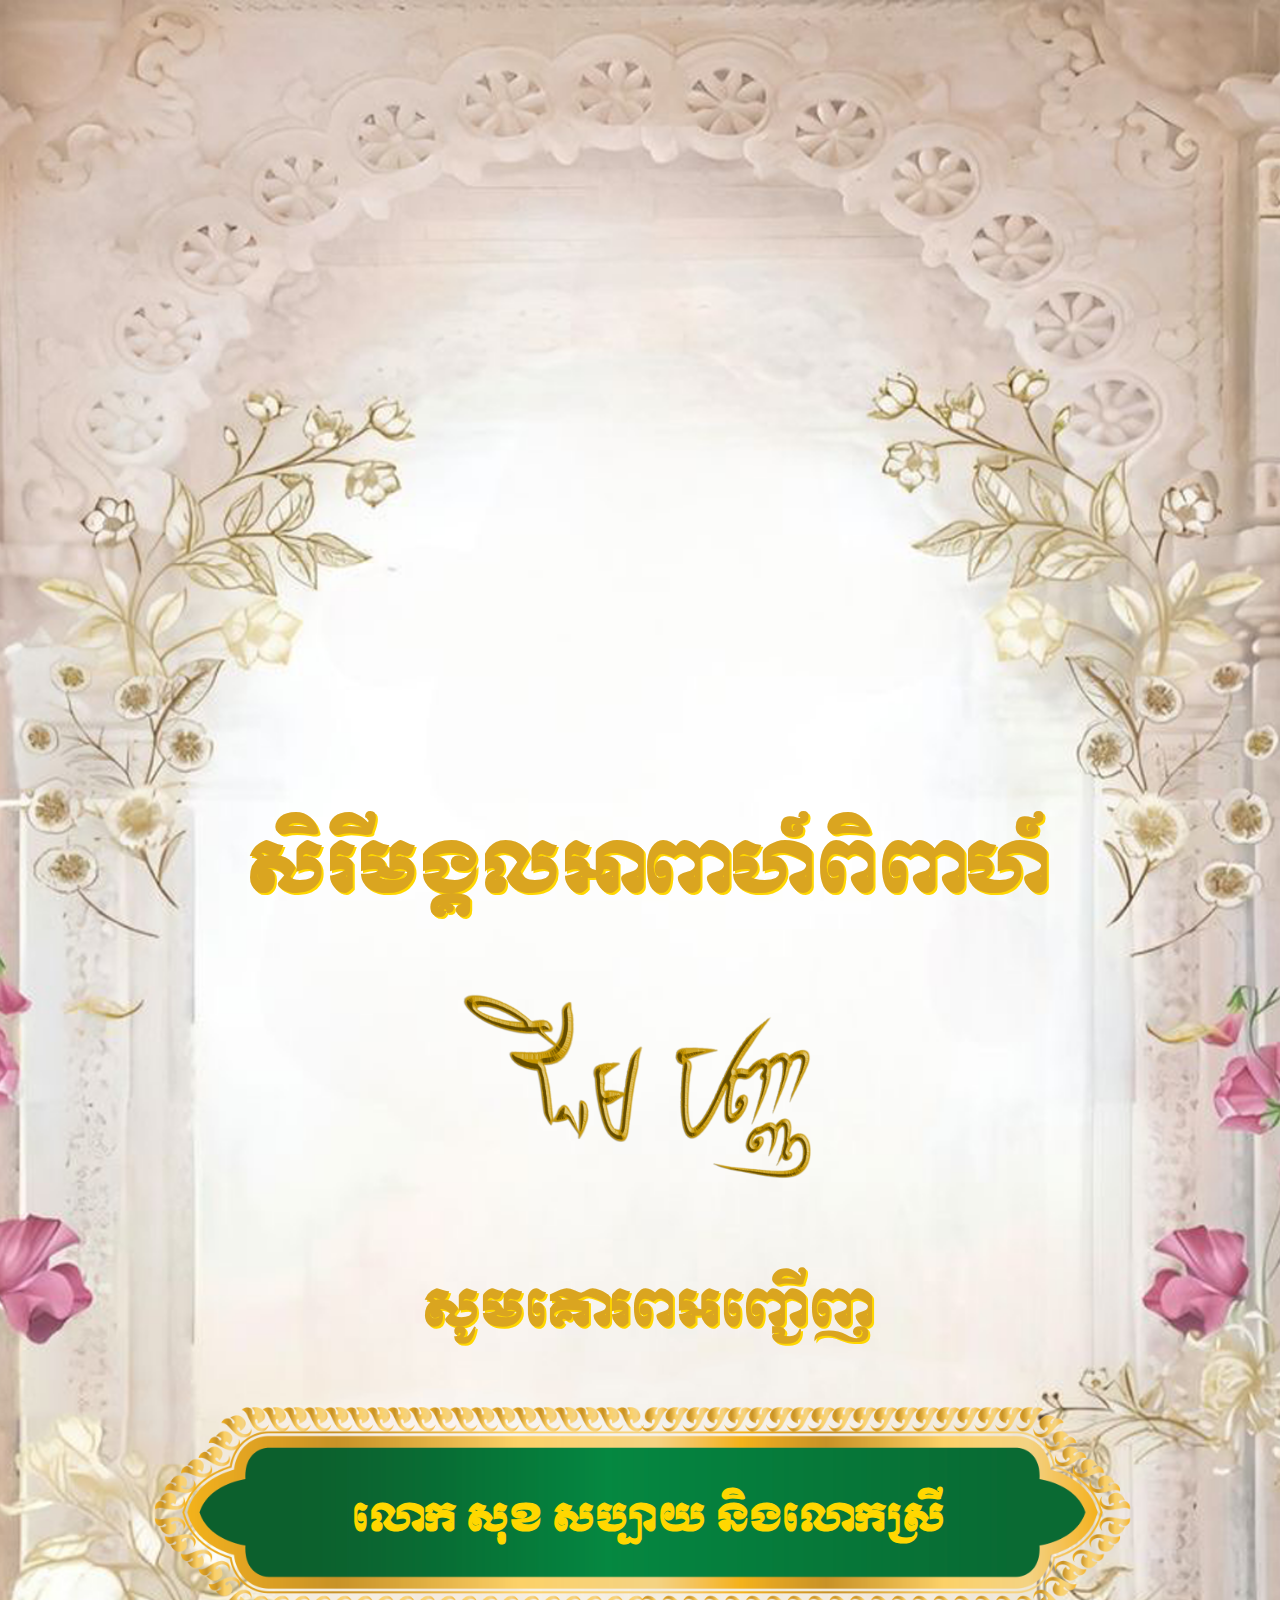
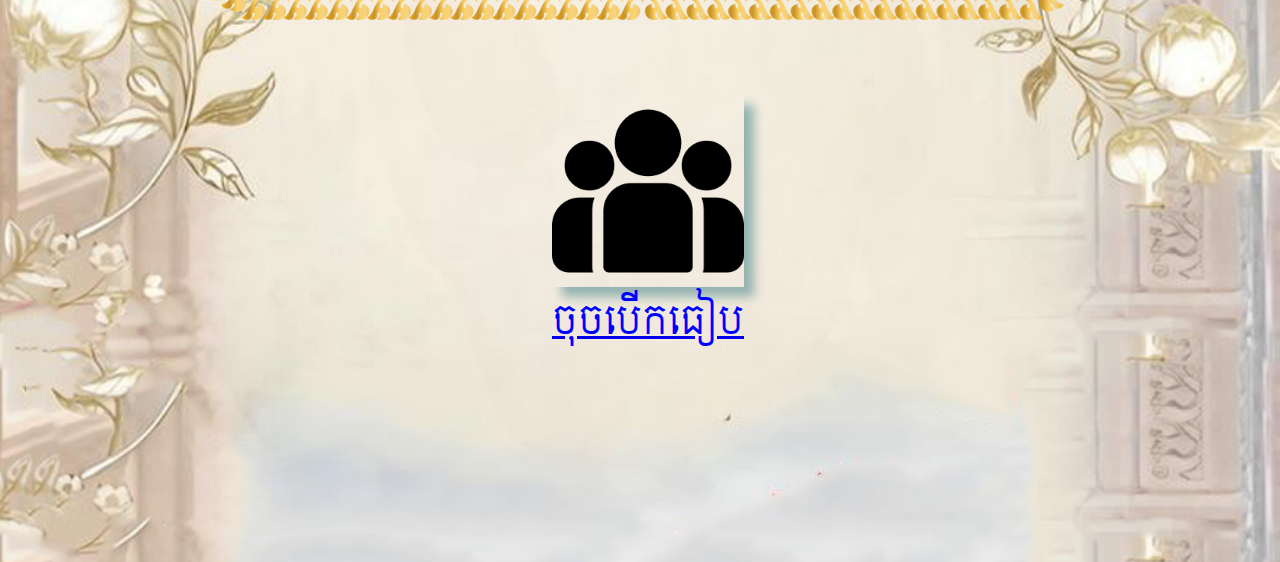
<file: index.html>
<!DOCTYPE html>
<html lang="en">
<head>
    <meta charset="UTF-8">
    <meta name="viewport" content="width=device-width, initial-scale=1.0">
    <title>Sample Theap-Ka</title>
    <link rel="stylesheet" href="/style.css">
</head>
<body>
   <!-- background 1-->
</body>
<body class="background-2">
    
</body>
<body>
    <h1 class="text-1">សិរីមង្គលអាពាហ៍ពិពាហ៍</h1>
    <img class="logo-1" src="/2.logo chim panha (Gold).png" alt="logo">
    <h2 class="text-2">សូមគោរពអញ្ជើញ</h2>
</body>
<body >
    <img class="frame-1" src="/1.frame name.png" alt="frame name">
    <h2 class="text-3">លោក សុខ សប្បាយ និងលោកស្រី</h2>
</body>
<body>
    <div​​ > <a  href="/page2.html" target="_blank" >
<img class="click-pic" src="/about me.png" alt="click"> <h5 class="text-9" target >ចុចបើកធៀប</h5></a></div​​>
</body>
</html>
</file>
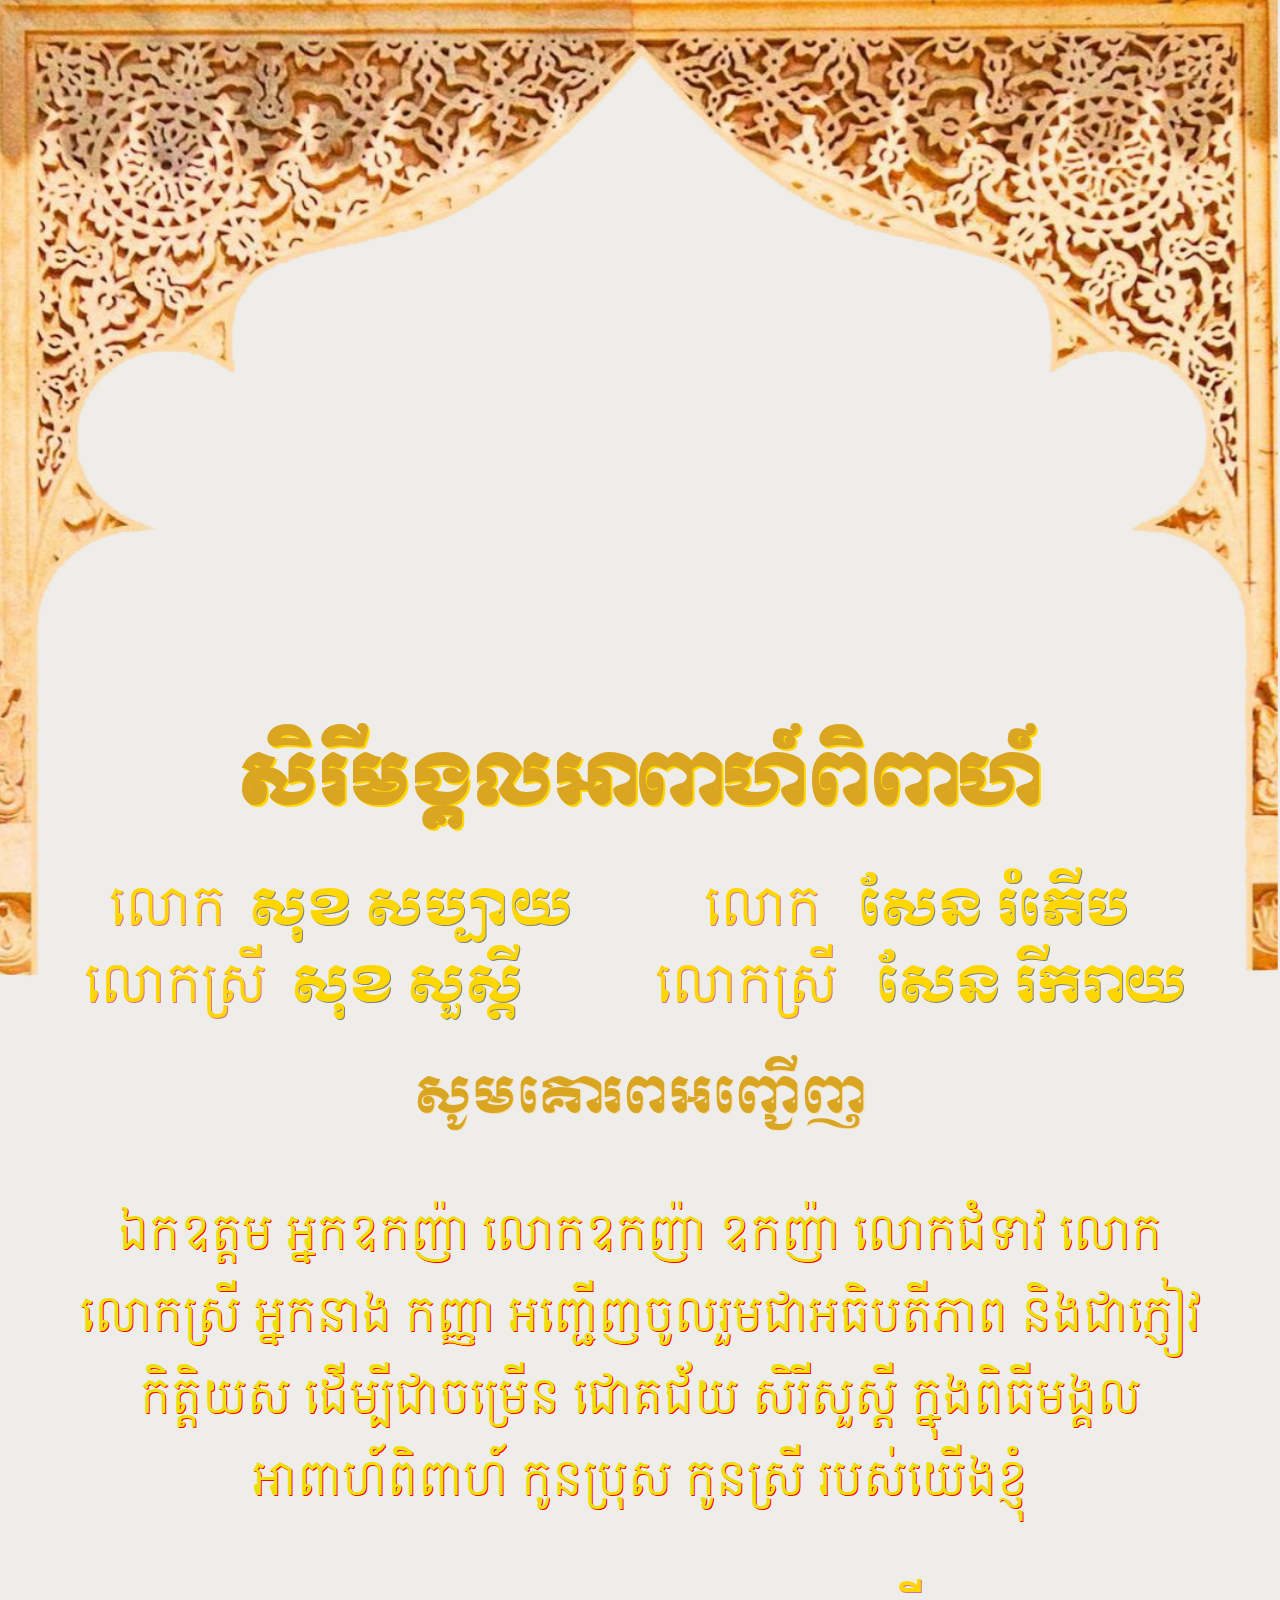
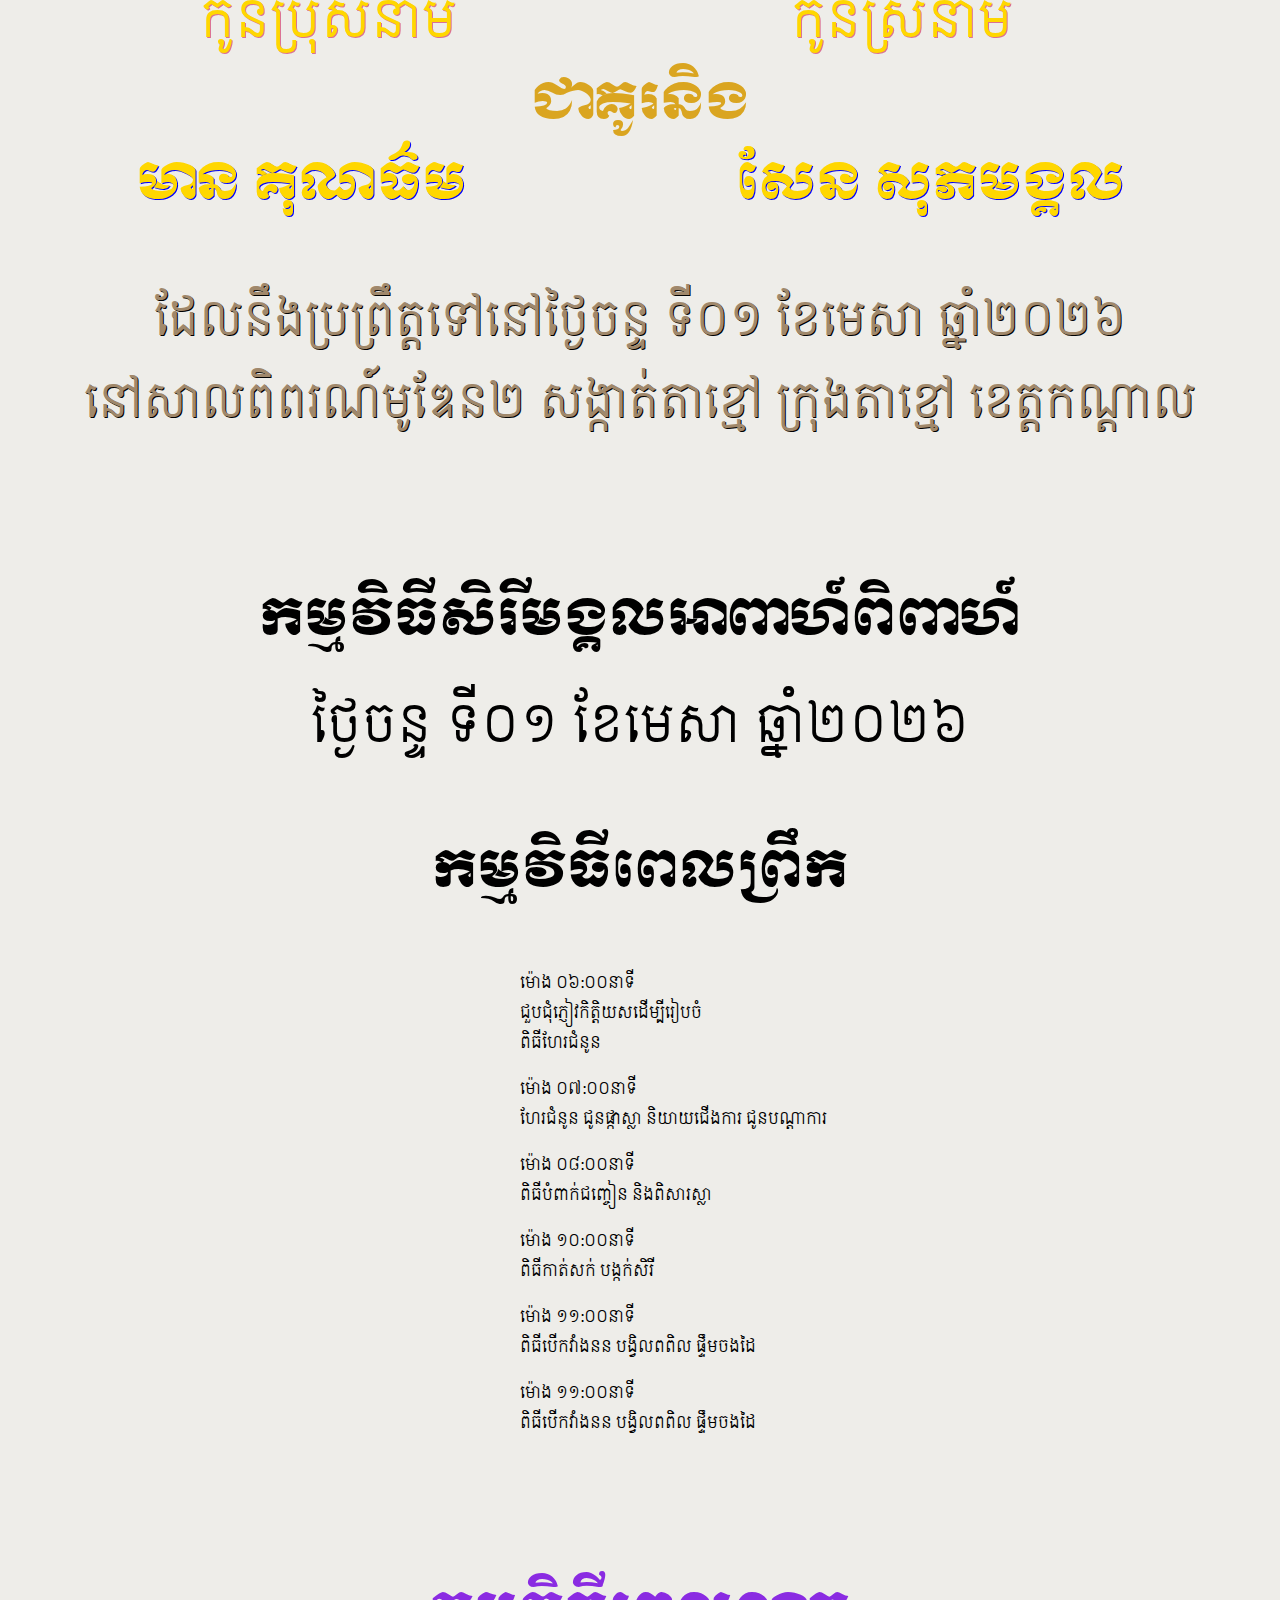
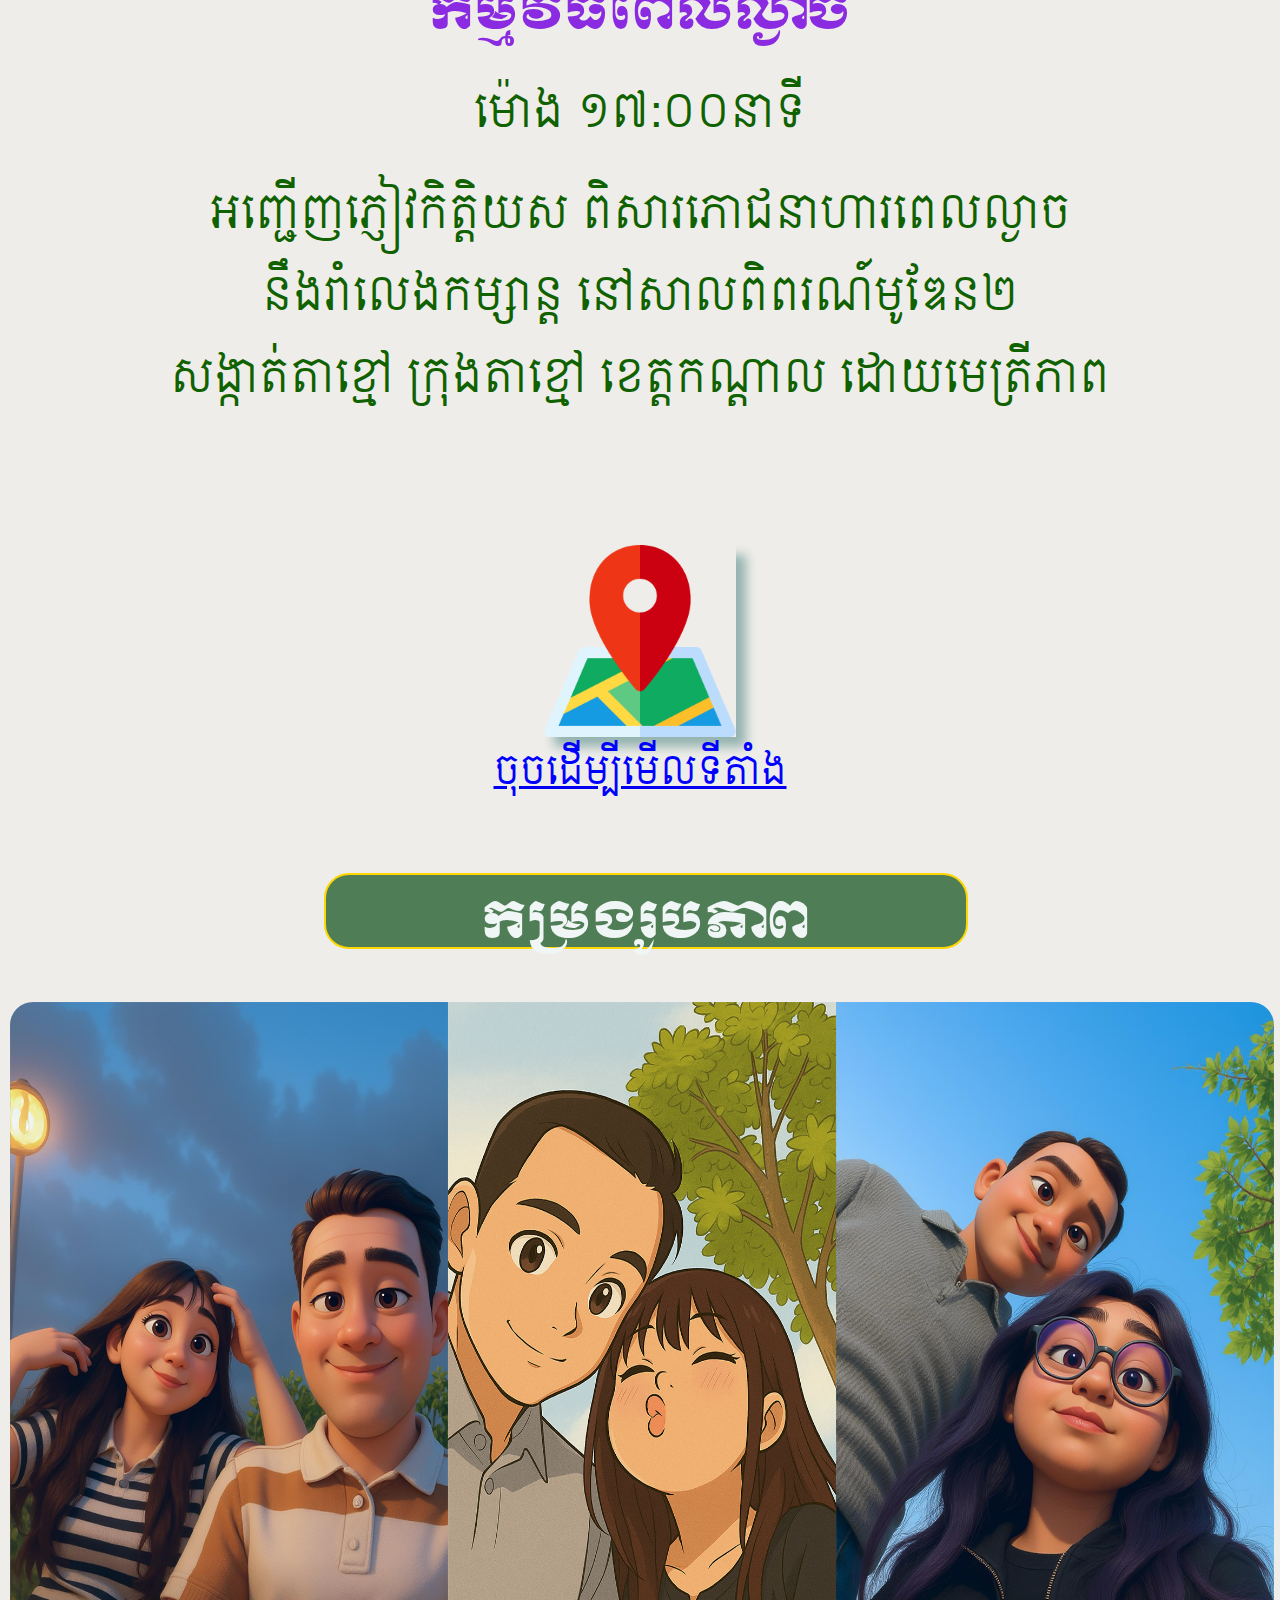
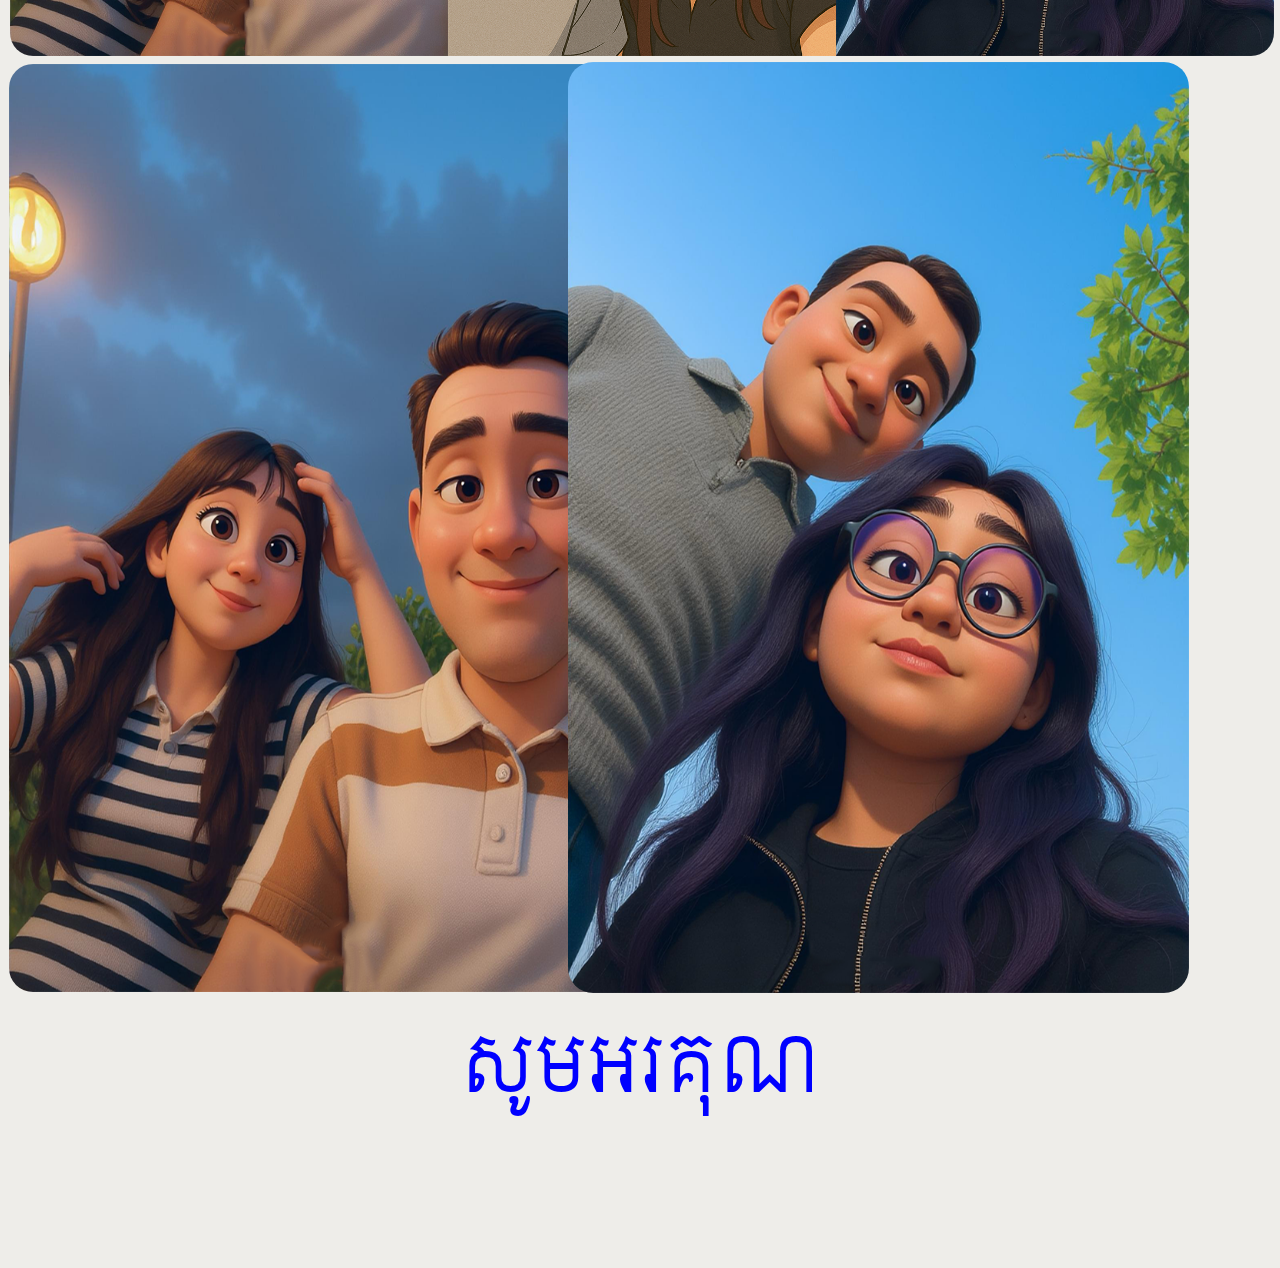
<file: page2.html>
<!DOCTYPE html>
<html lang="en">
<head>
    <meta charset="UTF-8">
    <meta name="viewport" content="width=device-width, initial-scale=1.0">
    <title>Sample Theap-Ka-2</title>
    <link rel="stylesheet" href="/style2.css">
</head>
<body>
   <!-- background 1-->
</body>
<body class="background-2">
    <img class="Pic-5" src="/Pic-5.png" alt="pic5">
</body>
<body>
     <h1 class="text-0">សិរីមង្គលអាពាហ៍ពិពាហ៍</h1>
        <p class="text-1 font-2">លោក<span class="text-2 font-1">សុខ សប្បាយ</span> 
            <span class="text-3 font-2">លោក</span> <span class="text-4 font-1">សែន រំភើប</span></p>
        <p class="text-5 font-2">លោកស្រី<span class="text-6 font-1">សុខ​ សួស្តី</span> 
            <span class="text-7 font-2">លោកស្រី</span> <span class="text-8 font-1">សែន រីករាយ</span></p>
</body>
<body>
    <div>
        <p class="text-p1 font-2">សូមគោរពអញ្ជើញ</p>
        <p class="text-p2">ឯកឧត្តម អ្នកឧកញ៉ា លោកឧកញ៉ា ឧកញ៉ា លោកជំទាវ លោក លោកស្រី អ្នកនាង កញ្ញា អញ្ជើញចូលរួមជាអធិបតីភាព និងជាភ្ញៀវកិត្តិយស 
            ដើម្បីជាចម្រើន ជោគជ័យ សិរីសួស្តី ក្នុងពិធីមង្គលអាពាហ៍ពិពាហ៍ កូនប្រុស កូនស្រី របស់យើងខ្ញុំ</p>
        <p class="text-p3 font-2">កូនប្រុសនាម​ <span class="text-p4 font-2">កូនស្រីនាម</span></p>
        <p class="text-p5 font-1">ជាគូរនិង</p>
        <p class="text-p6 font-1">មាន គុណធ៌ម <span class="text-p7 font-1">សែន សុភមង្គល</span></p>
        <p class="text-p8 font-2">ដែលនឹងប្រព្រឹត្តទៅនៅថ្ងៃចន្ទ ទី០១ ខែមេសា ឆ្នាំ២០២៦ <br>នៅសាលពិពរណ៍មូឌែន២ សង្កាត់តាខ្មៅ ក្រុងតាខ្មៅ ខេត្តកណ្តាល</p>
    </div>
    <div>
        <p class="text-p10 font-1">កម្មវិធីសិរីមង្គលអាពាហ៍ពិពាហ៍</p>
        <p class="text-p11 font-2">ថ្ងៃចន្ទ ទី០១ ខែមេសា ឆ្នាំ២០២៦</p>
        <p class="text-p12 font-1">កម្មវិធីពេលព្រឹក</p>
        <p class="text-p13 ">ម៉ោង ០៦:០០នាទី<br> ជួបជុំភ្ញៀវកិត្តិយសដើម្បីរៀបចំ <br>ពិធីហែរជំនូន</p>
        <p class="text-p14 ">ម៉ោង ០៧:០០នាទី<br> ហែរជំនូន ជូនផ្កាស្លា និយាយជើងការ ជូនបណ្តាការ</p>
        <p class="text-p15 ">ម៉ោង ០៨:០០នាទី<br> ពិធីបំពាក់ជញ្ចៀន និងពិសារស្លា</p>
        <p class="text-p16">ម៉ោង ១០:០០នាទី<br> ពិធីកាត់សក់ បង្កក់សិរី</p>
        <p class="text-p17">ម៉ោង ១១:០០នាទី<br> ពិធីបើកវាំងនន បង្វិលពពិល ផ្ទឹមចងដៃ</p>
        <p class="text-p18">ម៉ោង ១១:០០នាទី <br>ពិធីបើកវាំងនន បង្វិលពពិល ផ្ទឹមចងដៃ</p>
        
    </div>
    <div><p class="text-p20 font-1">កម្មវិធីពេលល្ងាច</p>
        <p class="text-p21 font-2 ">ម៉ោង ១៧:០០នាទី</p>
        <p class="text-p22 font-2">អញ្ជើញភ្ញៀវកិត្តិយស ពិសារភោជនាហារពេលល្ងាច <br>នឹងរាំលេងកម្សាន្ត 
            នៅសាលពិពរណ៍មូឌែន២ <br>សង្កាត់តាខ្មៅ​ ក្រុងតាខ្មៅ ខេត្តកណ្តាល ដោយមេត្រីភាព</p>
    </div>
</body>

<body>
    <div​​ > <a href="https://maps.app.goo.gl/53BkZ9AaP2drJrZt9" target="_blank">
    <img class="click-pic" src="/map.png" alt="click"> <h5 class="text-9" >ចុចដើម្បីមើលទីតាំង</h5></a>
    </div​​>
</body>
<body>
    <div>
        <p class="text-p30 font-1">កម្រងរូបភាព</p>
        <img class="pic-31" src="/Wallpaper 1.png" alt="wallpaper1">
        <div class="Pic-123"> 
            <img class="Pic-12" src="/Wallpaper 2.png" alt="wallpaper2">
           
        </div>
         <div class="Pic-123"> 
    
            <img class="Pic-13" src="/Wallpaper 3.png" alt="wallpaper3">
        </div>
    </div>
</body>
<footer>
    <h5 class="footer-2 font-2">សូមអរគុណ</h5>
</footer>
</html>
</file>
<file: style.css>
@import url('https://fonts.googleapis.com/css2?family=Moul&family=Rubik:ital,wght@0,300..900;1,300..900&family=Siemreap&display=swap');
*{width: 100vw; ;}

body { background-image: url(/BG-1.png); 
background-repeat: no-repeat; background-attachment: scroll;
background-size: 100%;
}
.text-1{
    color: goldenrod; width: auto; margin-top: 63%; text-align: center;
    font-family: "Moul", serif; font-size: 5.5vw; text-shadow: 2px 2px gold;
}
.logo-1{
     width: 30%; 
     display: flex; justify-content: center; align-content: center; margin: auto;
     margin-top: 3vw; margin-bottom: 3vw;
}
.text-2{
    color: goldenrod; text-align-last: center; text-shadow: 2px 2px gold;
    font-family: "Moul", serif; font-size: 4vw; margin-bottom: 10vw; margin-top: 05vw;
}
.text-3{ color: gold; font-family: "Moul", serif; font-size: 3vw;text-align: center; margin-top: -47vw;
    ; padding: 1vw; width: auto; height: auto; margin-left: 20%; margin-right: 20%;
        }
.frame-1{ margin-bottom: 0vw; margin-left: 10%; margin-right: 10%;
    width: 80%; display: flex; margin-top: -34vw;
}
.click-pic{box-shadow: 10px 10px 10px rgb(148, 179, 176);
width: 15vw; display: flex; margin-left: auto; margin-right: auto; margin-top: 10%;}

h5{font-size: 3vw; text-align: center; font-family: "Siemreap", sans-serif; 
    color: blue; font-weight: 400; margin-top: 0%; margin-bottom: 16%; }
    .pka-kolab-1{ position: absolute; width: 40vw; margin-top: -24.5vw; height: 25vh;}
    .pka-kolab-2{ position: absolute; width: 40vw; margin-top: -24.5vw; height: 25vh; margin-left: 54vw;}


    .pka-1{ position: absolute; width: 30vw; margin-top: -38vw; margin-left: -5vw;  }
    .pka-2{ position: absolute; width: 25vw; margin-top: -30.5vw; margin-left: 13vw; }
    .pka-12{ position: absolute; width: 15vw; margin-top: -16vw; margin-left: 30vw; }

    .pka-3{ position: absolute; width: 30vw; margin-top: -38vw; margin-left: 74vw; }
    .pka-4{ position: absolute; width: 25vw; margin-top: -30.5vw; margin-left: 60vw; }
    .pka-34{ position: absolute; width: 15vw; margin-top: -16vw; margin-left: 51vw; }
</file>
<file: style2.css>
@import url('https://fonts.googleapis.com/css2?family=Moul&family=Rubik:ital,wght@0,300..900;1,300..900&family=Siemreap&display=swap');




.font-1{ font-family: "moul"; font-size: 4vw;}
.font-2{font-family: "siemreap";font-size: 4vw;}
.text-1,.text-2,.text-3,.text-4,.text-5,.text-6,.text-7,.text-8 {line-height: 2vw;}




body { 
background-color: rgba(234, 233, 227, 0.8);
}
.Pic-5{ display: block;
    width: 100vw; position: sticky; top: 0; margin-top: -10px; margin-left: -10px; margin-right: -50px; }
.logo-3{width: 60%;margin: auto; margin-top: -40%; margin-bottom: 30%; margin-left: 20%;}

tex-0{
    color: goldenrod; width: auto; text-align: center;
    font-family: "Moul", serif; font-size: 5.5vw; text-shadow: 2px 2px gold; margin-top: 1000%;}

.text-0{
    color: goldenrod; width: auto; text-align: center;
    font-family: "Moul", serif; font-size: 5.5vw; text-shadow: 2px 2px gold; margin-top: -20vw;}



.text-1{ color: gold; text-shadow: 1px 1px palevioletred; margin-left: 08%; ;}
.text-2{color: gold; text-shadow: 1px 1px grey; margin-left: 02%;}
.text-3{ color: gold; text-shadow: 1px 1px palevioletred;; margin-left: 10%;}
.text-4{color: gold; text-shadow: 1px 1px grey;; margin-left: 02%;}
.text-5{ color: gold; text-shadow: 1px 1px palevioletred;; margin-left: 6%;}
.text-6{color: gold; text-shadow: 1px 1px grey;; margin-left: 02%;}
.text-7{ color: gold; text-shadow: 1px 1px palevioletred;; margin-left: 10%;}
.text-8{color: gold; text-shadow: 1px 1px grey;; margin-left: 02%;}


.text-p1{color: goldenrod; margin-top: 50px; text-shadow: 1px 1px wheat;
    font-family: "moul"; text-align: center;}
.text-p2{color: rgb(239, 223, 5); text-shadow: 1px 1px red; font-family: "siemreap"; text-align: center; margin-left: 5vw; margin-right: 5vw; font-size: 3.5vw;}
.text-p3{color: gold; text-shadow: 1px 1px palevioletred;; margin-left: 15vw ;}
.text-p4{color: gold; text-shadow: 1px 1px palevioletred;;margin-left: 25vw;}
.text-p5{color: goldenrod; text-align: center; margin-top: -5vw;}
.text-p6{color: gold; text-shadow: 1px 1px blue; margin-left: 10vw;margin-top: -5vw}
.text-p7{color: gold; text-shadow: 1px 1px blue;; margin-left: 20vw;}
.text-p8{color: rgb(160, 136, 107); text-shadow: 1px 1px black ; font-size: 3.5vw; text-align: center;}
.text-p10,.text-p11,.text-p12{ text-align: center;}
.text-p10{margin-top: 10vw;}
.text-p11{margin-top: -3vw;}
.text-p13, .text-p14,.text-p15,.text-p16,.text-p17,.text-p18,.text-p19 {font-family: "siemreap"; margin-left: 40vw; margin-right: 5vw;}

.text-p20{ color: blueviolet; text-align: center; margin-top: 10vw;}
.text-p21{color: rgb(16, 97, 0); text-align: center; font-size: 3.5vw; margin-top: -3vw;}
.text-p22{color: rgb(16, 97, 0); text-align: center; font-size: 3.5vw; margin-top: -2vw;}

.text-p30{color: rgb(240, 245, 245); text-align: center; align-content: center; background-color: rgb(79, 125, 86);
 width: 50vw; height: 8vh; ; margin-left: 25%; border-radius: 25px; border: 2px solid gold;}


.pic-31{width: 100%; border-radius: 25px; position: relative; padding: 2px;}


.Pic-123 { display: inline-block; width: 40%; position:relative; border-radius: 25px }
.Pic-12{width: 123%; padding: 1px; border-radius: 25px}
.Pic-13{width:  123%; position: relative; margin-left: 50px;border-radius: 25px}

.pic-32{width: 49%; position: relative; margin-top: 1%; padding: 1px; border-radius: 25px;}
.pic-33{width: 48.5%; position: absolute; margin-top: 1% ; padding: 1px;border-radius: 25px; height: 49.5%;}

.click-pic{box-shadow: 10px 10px 10px rgb(148, 179, 176);
width: 15vw; display: flex; margin-left: auto; margin-right: auto; margin-top: 10%;}
h5{font-size: 3vw; text-align: center; font-family: "Siemreap", sans-serif; 
    color: blue; font-weight: 400; margin-top: 0%;}
.pic-4{width: 100%; position: absolute; margin-top: -2380px; margin-left: -7px; }
.footer-2{ font-size: 6vw; }
</file>
